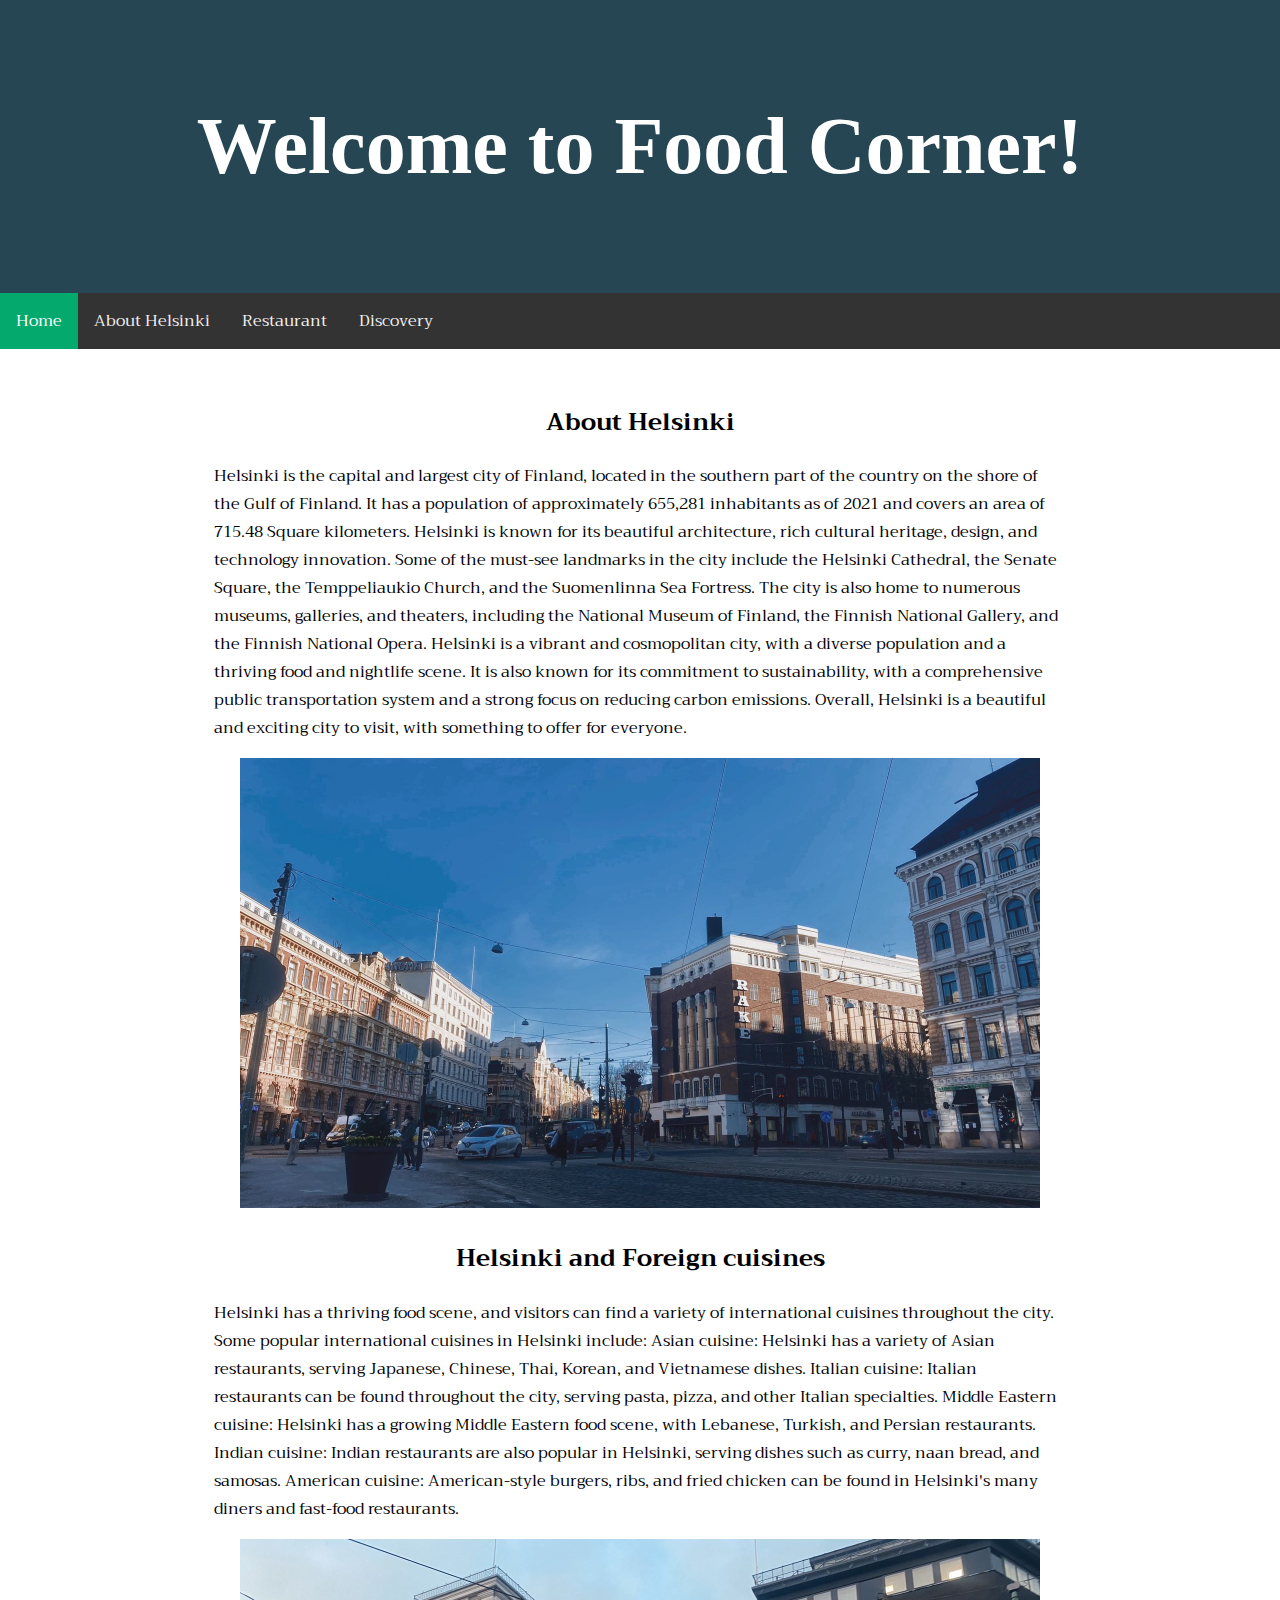
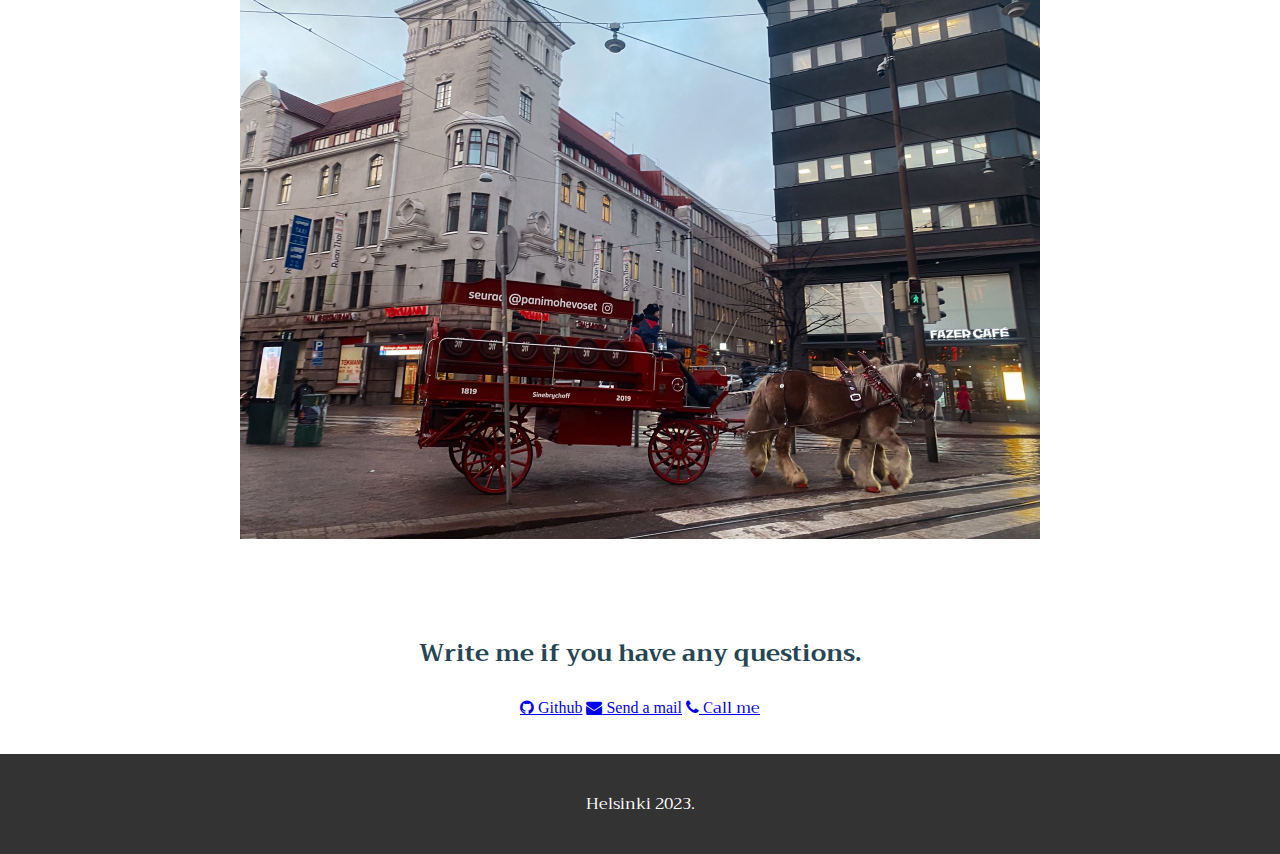
<file: abouthelsinki.html>
<!DOCTYPE html>
<html lang="en">
<head>
	<meta charset="UTF-8">
	<meta name="viewport" content="width=device-width, initial-scale=1.0" />
	<link rel="stylesheet" type="text/css" href="website.css">
	<link rel="stylesheet" href="https://fonts.googleapis.com/css?family=Trirong">
	<title>What's about Helsinki?</title>
</head>
<body>
	<head>
		<link rel="stylesheet" type="text/css" href="website.css">
		<link rel="stylesheet" href="https://fonts.googleapis.com/css?family=Trirong">
		<link rel="stylesheet" href="https://cdnjs.cloudflare.com/ajax/libs/font-awesome/4.7.0/css/font-awesome.min.css">
		<title>Welcome to Food Corner!</title>
		<script src="website.js">
		</script>
	</head>
	
	<body>
		<header>
			<h1>Welcome to Food Corner!</h1>
		</header>
		<div class = "topnav" id = "topnav">
			<nav>
				<a href="index.html" class = "active" alt ="home">Home</a>
				<a href="abouthelsinki.html" alt ="intro">About Helsinki</a>
				<a href="restaurants.html" alt ="restaurants">Restaurant</a>
				<a href="discovery.html" alt ="discovery">Discovery</a>
				<a href="javascript:void(0);" class="icon" onclick="myFunction()">
					<i class="fa fa-bars"></i>
				</a>
			</nav>
		</div>
	<section>
		<div class = "container">
		<h2 id = "title">About Helsinki</h2>
		<p class="content">Helsinki is the capital and largest city of Finland, located in the southern part of the country on the shore of the Gulf of Finland.
		
		It has a population of approximately 655,281 inhabitants as of 2021 and covers an area of 715.48 Square kilometers.
		
		Helsinki is known for its beautiful architecture, rich cultural heritage, design, and technology innovation.
		
		Some of the must-see landmarks in the city include the Helsinki Cathedral, the Senate Square, the Temppeliaukio Church, and the Suomenlinna Sea Fortress.
		
		The city is also home to numerous museums, galleries, and theaters, including the National Museum of Finland, the Finnish National Gallery, and the Finnish National Opera.
		
		Helsinki is a vibrant and cosmopolitan city, with a diverse population and a thriving food and nightlife scene. It is also known for its commitment to sustainability, with a comprehensive public transportation system and a strong focus on reducing carbon emissions.
		
		Overall, Helsinki is a beautiful and exciting city to visit, with something to offer for everyone.</p>
		<img src="images/helsinki Kamppi.jpeg" alt = "Kamppi Helsinki Finland 2023">
		</div>
		<div class = "container">
		<h2 id = "title">Helsinki and Foreign cuisines</h2>
		<p class="content">Helsinki has a thriving food scene, and visitors can find a variety of international cuisines throughout the city. Some popular international cuisines in Helsinki include:

			Asian cuisine: Helsinki has a variety of Asian restaurants, serving Japanese, Chinese, Thai, Korean, and Vietnamese dishes.
			
			Italian cuisine: Italian restaurants can be found throughout the city, serving pasta, pizza, and other Italian specialties.
			
			Middle Eastern cuisine: Helsinki has a growing Middle Eastern food scene, with Lebanese, Turkish, and Persian restaurants.
			
			Indian cuisine: Indian restaurants are also popular in Helsinki, serving dishes such as curry, naan bread, and samosas.
			
			American cuisine: American-style burgers, ribs, and fried chicken can be found in Helsinki's many diners and fast-food restaurants.</p>
		<img src="images/helsinki tram station.jpeg" alt = "Sornainen Helsinki Finland">		
		</div>
	</section>
</body>
<section id="contact" class="icon-bar">
	<div class="contact-section-header">
		<h2 class="info">Write me if you have any questions.</h2>
		<div class="profile-link">
			<a href="https://github.com/Janphan/" target="_blank" id="profile-link" class="fa fa-github"><i></i>
				Github</a>
			<a href="mailto:janphan061@gmail.com" class="fa fa-envelope"><i></i> Send a mail</a>
			<a href="tel:555-555-5555" class="btn contact-details"><i class="fa fa-phone"></i> Call me</a>
		</div>
	</div>
</section>
<footer>
	<p style="color:white;">
		Helsinki 2023.</p>
</footer>
</html>
</file>
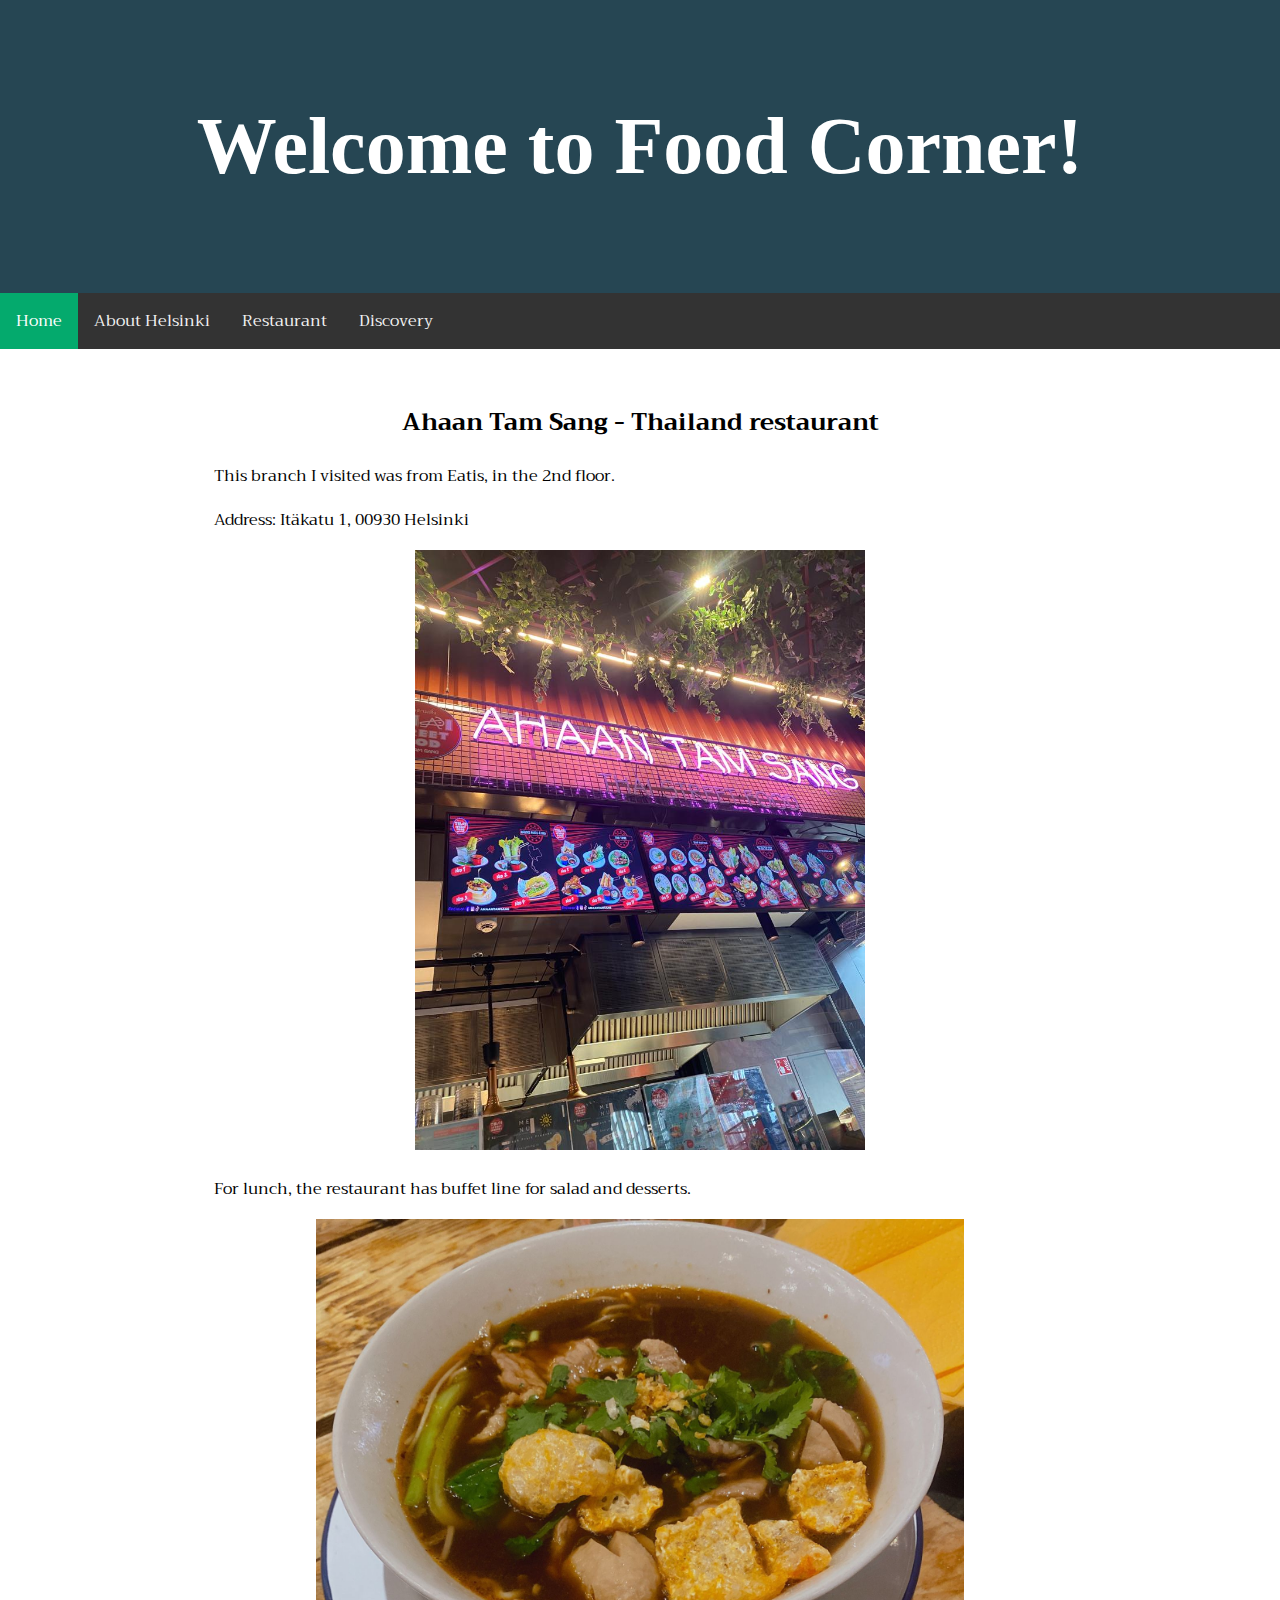
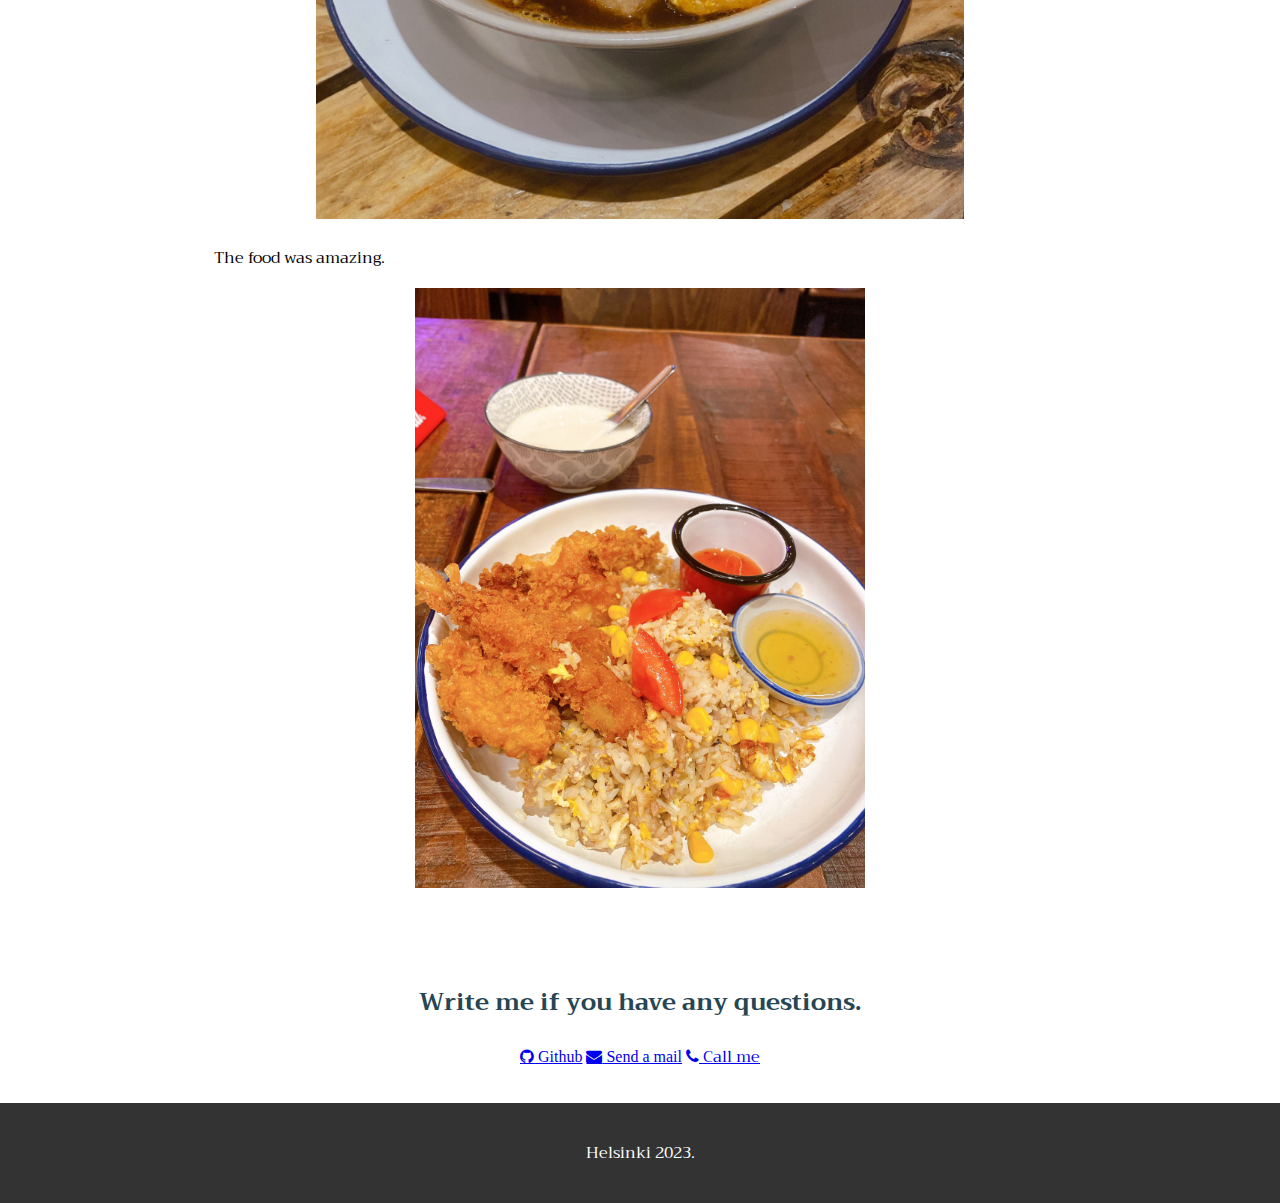
<file: Ahaan Tam Sang.html>
<!DOCTYPE html>
<html lang="en">
<head>
	<meta charset="UTF-8">
	<meta name="viewport" content="width=device-width, initial-scale=1.0" />
	<link rel="stylesheet" type="text/css" href="website.css">
	<link rel="stylesheet" href="https://fonts.googleapis.com/css?family=Trirong">
	<link rel="stylesheet" href="https://cdnjs.cloudflare.com/ajax/libs/font-awesome/4.7.0/css/font-awesome.min.css">
	<title>Welcome to Food Corner!</title>
	<script src="website.js">
	</script>
</head>

<body>
	<header>
		<h1>Welcome to Food Corner!</h1>
	</header>
	<div class = "topnav" id = "topnav">
		<nav>
			<a href="index.html" class = "active">Home</a>
			<a href="abouthelsinki.html" >About Helsinki</a>
			<a href="restaurants.html" >Restaurant</a>
			<a href="discovery.html" >Discovery</a>
			<a href="javascript:void(0);" class="icon" onclick="myFunction()">
				<i class="fa fa-bars"></i>
			</a>
		</nav>
	</div>
	<section>
		<div class = "container">
		<h2 id = "title">Ahaan Tam Sang - Thailand restaurant</h2>
		<p class="content">This branch I visited was from Eatis, in the 2nd floor.</p>
		<p class="content">Address: Itäkatu 1, 00930 Helsinki</p>
		<img src="images/Ahaan_tam_sang_outside.jpeg" alt = "Ahaan_tam_sang_outside Helsinki Finland" class="vertical-img">
		<p class="content"> For lunch, the restaurant has buffet line for salad and desserts.</p>
		<img src="images/Ahaan_tam_sang_dish1.jpeg" alt = "Dish name 1 in City Center Helsinki Finland" class="vertical-img">
		<p class="content">The food was amazing.</p>
		<img src="images/Ahaan_tam_sang_dish2.jpeg" alt = "Dish name 2 in City Center Helsinki Finland" class="vertical-img">
	</section>
</body>
<section id="contact" class="icon-bar">
	<div class="contact-section-header">
		<h2 class="info">Write me if you have any questions.</h2>
		<div class="profile-link">
			<a href="https://github.com/Janphan/" target="_blank" id="profile-link" class="fa fa-github"><i></i>
				Github</a>
			<a href="mailto:janphan061@gmail.com" class="fa fa-envelope"><i></i> Send a mail</a>
			<a href="tel:555-555-5555" class="btn contact-details"><i class="fa fa-phone"></i> Call me</a>
		</div>
	</div>
</section>
<footer>
	<p style="color:white;">
		Helsinki 2023.</p>
</footer>
</html>
</file>
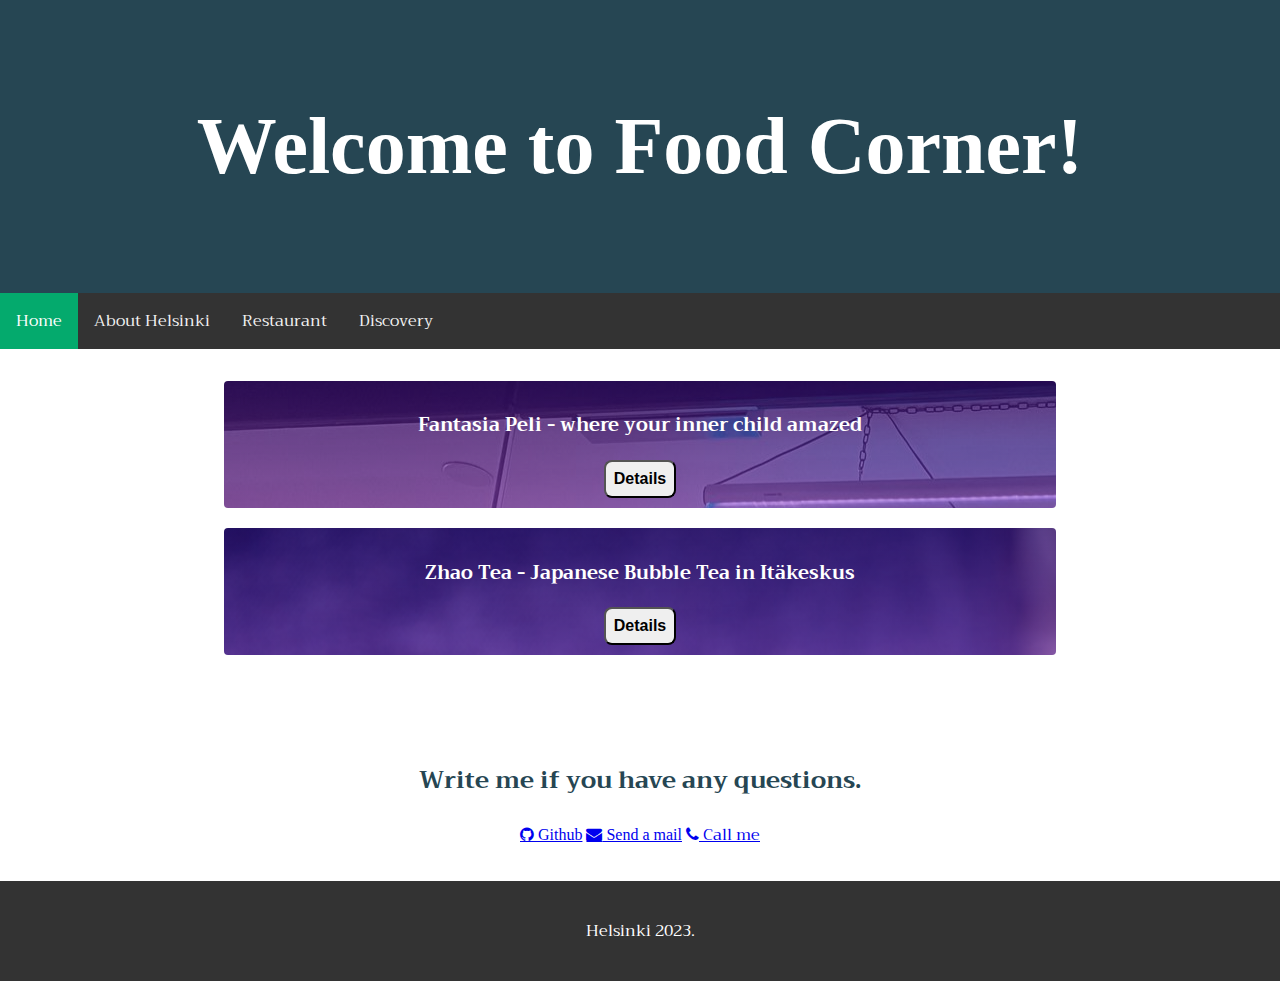
<file: discovery.html>
<!DOCTYPE html>
<html lang="en">
<head>
	<meta charset="UTF-8">
	<meta name="viewport" content="width=device-width, initial-scale=1.0" />
	<link rel="stylesheet" type="text/css" href="website.css">
	<link rel="stylesheet" href="https://fonts.googleapis.com/css?family=Trirong">
	<link rel="stylesheet" href="https://cdnjs.cloudflare.com/ajax/libs/font-awesome/4.7.0/css/font-awesome.min.css">
	<title>Welcome to Food Corner!</title>
	<script src="website.js">
	</script>
</head>

<body>
	<header>
		<h1>Welcome to Food Corner!</h1>
	</header>
	<div class = "topnav" id = "topnav">
		<nav>
			<a href="index.html" class = "active">Home</a>
			<a href="abouthelsinki.html" >About Helsinki</a>
			<a href="restaurants.html" >Restaurant</a>
			<a href="discovery.html" >Discovery</a>
			<a href="javascript:void(0);" class="icon" onclick="myFunction()">
				<i class="fa fa-bars"></i>
			</a>
		</nav>
	</div>
	<section>
	<div class="flex-container">
	<div class="flex-item-left e">
		<h3 id = "title" class="blog-title">Fantasia Peli - where your inner child amazed</h3>
		<button onclick="callPlace1()" class ="details">Details</button>
	</div>
	<div class="flex-item-right f">
		<h3 id = "title" class="blog-title">Zhao Tea - Japanese Bubble Tea in Itäkeskus</h3>
		<button onclick="callPlace2()" class ="details">Details</button>
	</div>
	</div>
	</section>
</body>
<section id="contact" class="icon-bar">
	<div class="contact-section-header">
		<h2 class="info">Write me if you have any questions.</h2>
		<div class="profile-link">
			<a href="https://github.com/Janphan/" target="_blank" id="profile-link" class="fa fa-github" class ="icon"><i></i>
				Github</a>
			<a href="mailto:janphan061@gmail.com" class="fa fa-envelope" class ="icon"><i></i> Send a mail</a>
			<a href="tel:555-555-5555" class="btn contact-details"><i class="fa fa-phone" class ="icon"></i> Call me</a>
		</div>
	</div>
</section>
<footer>
	<p style="color:white;">
		Helsinki 2023.</p>
</footer>
</html>
</file>
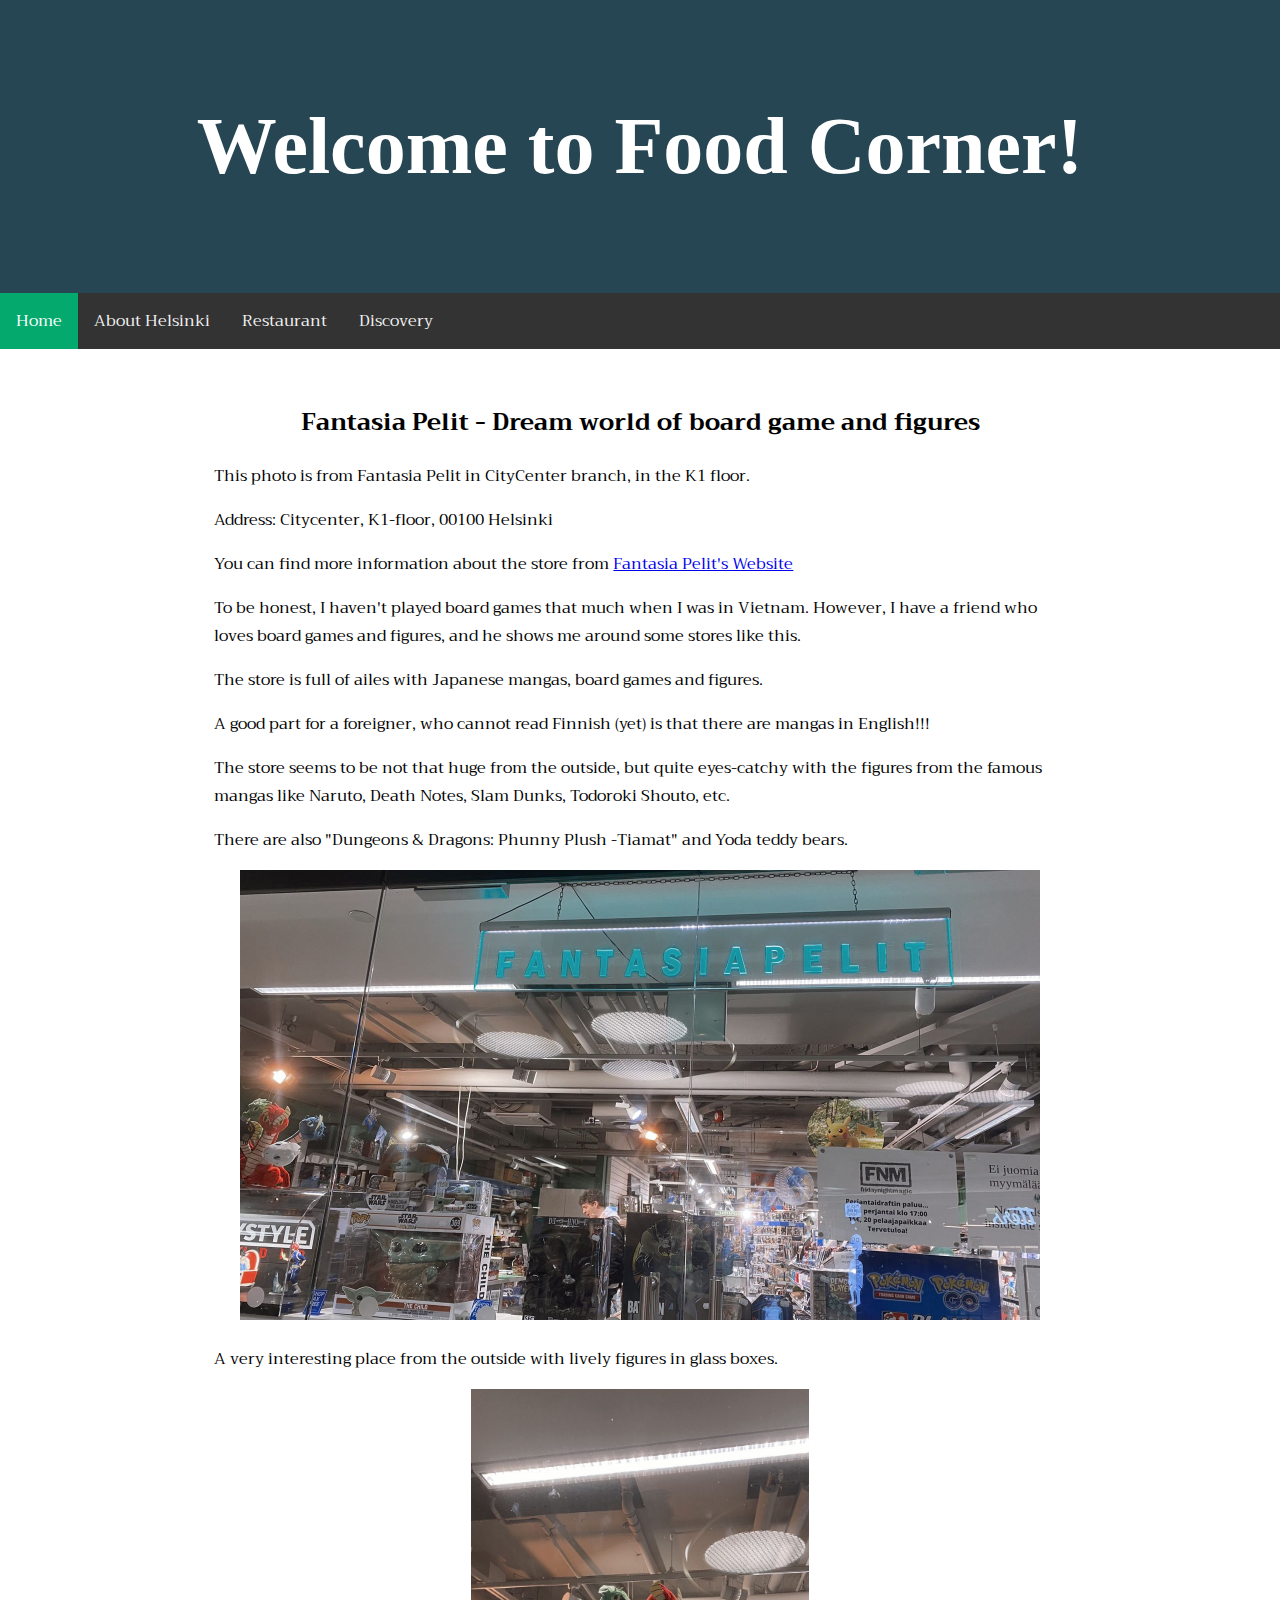
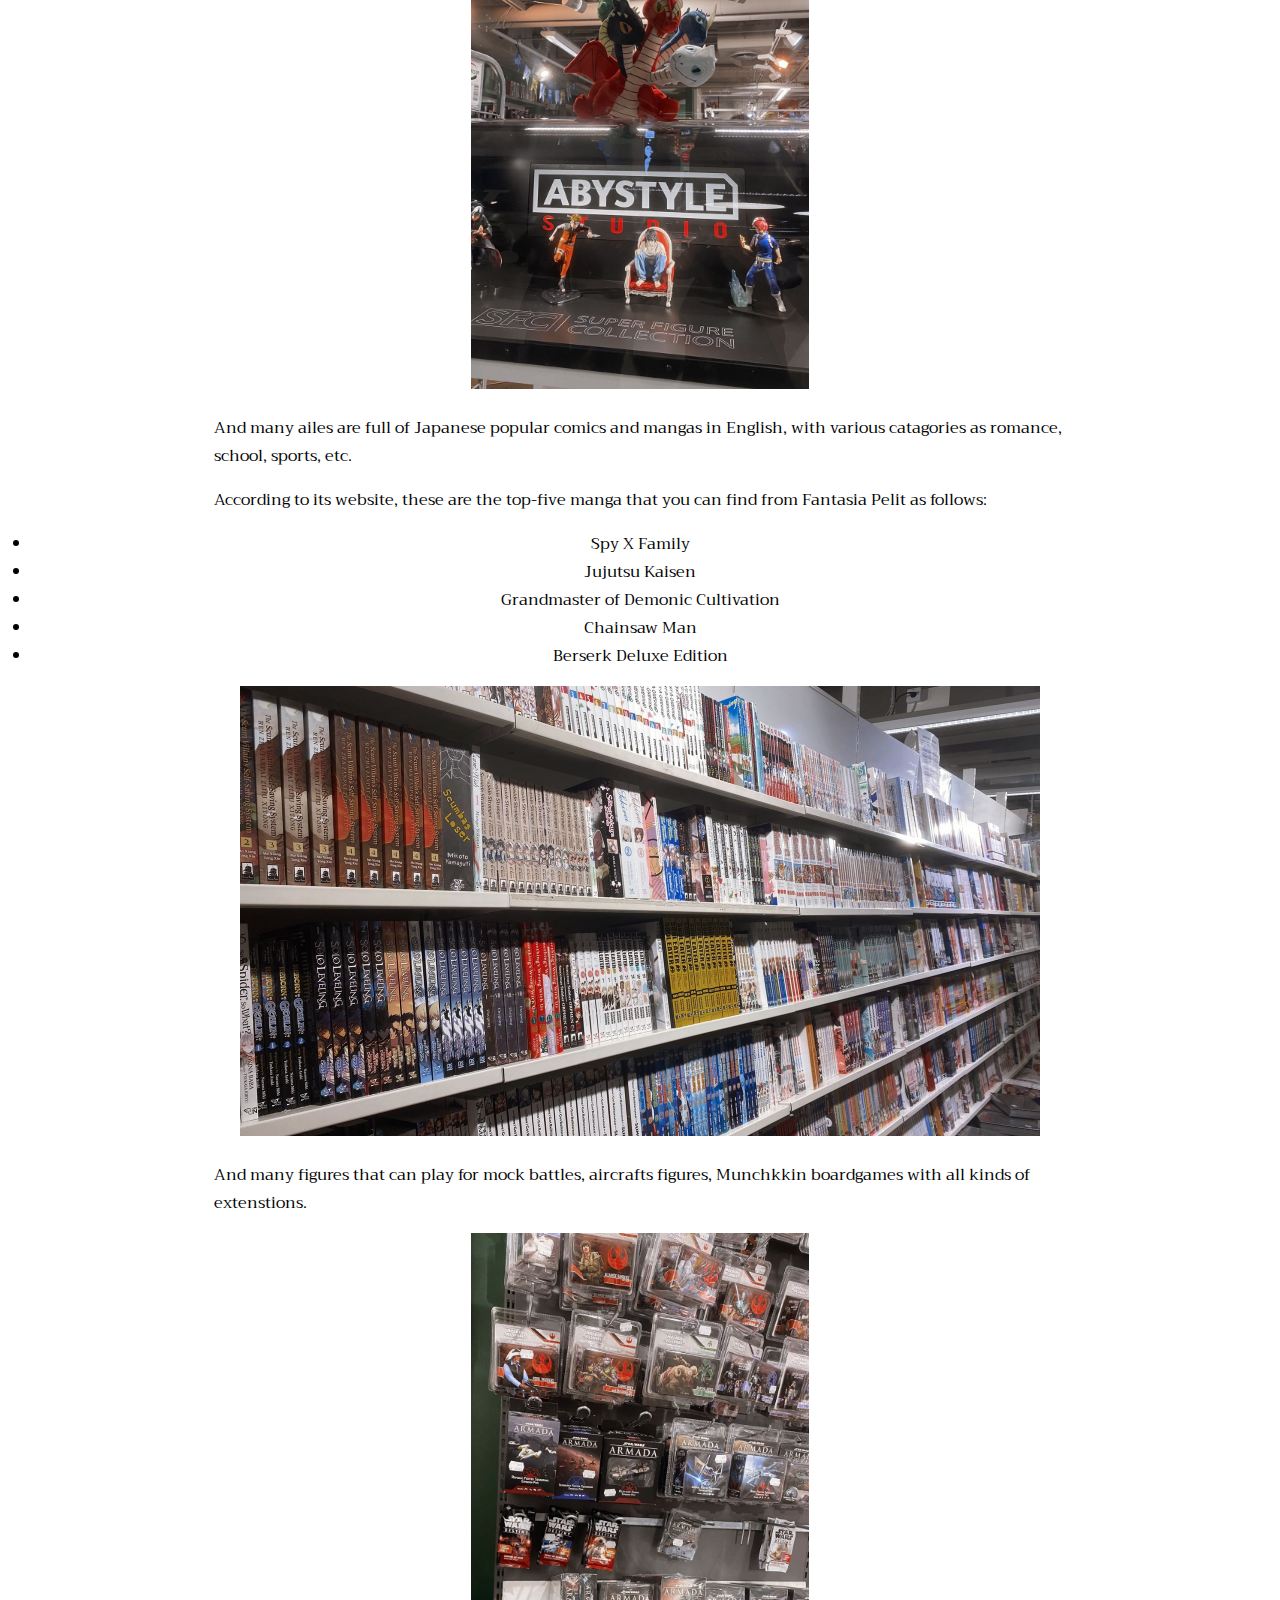
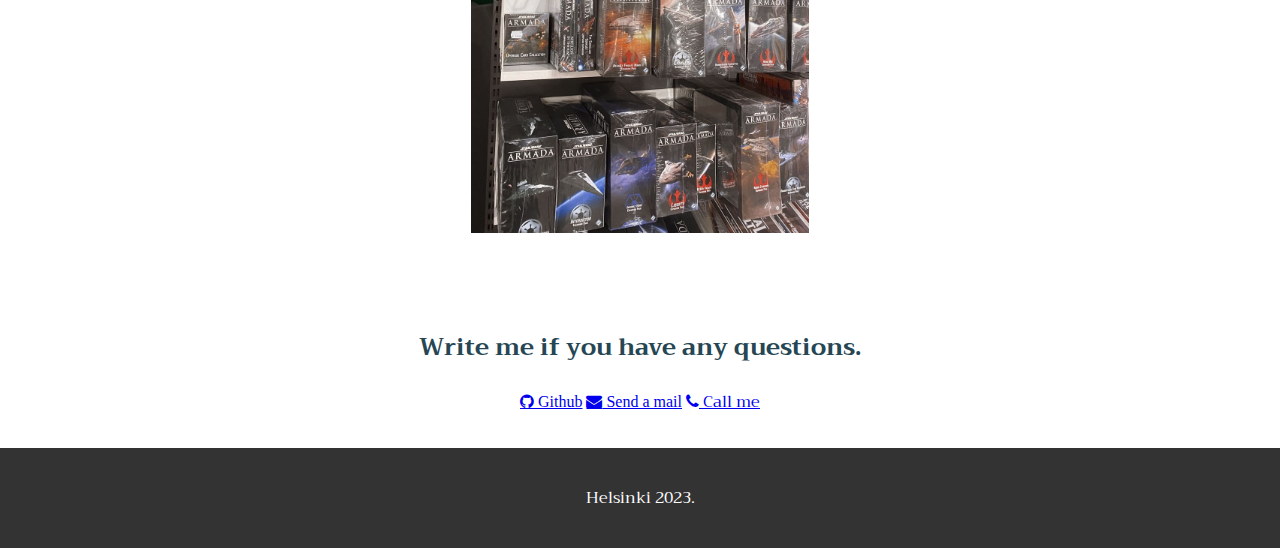
<file: Fantasia Peli.html>
<!DOCTYPE html>
<html lang="en">
<head>
	<meta charset="UTF-8">
	<meta name="viewport" content="width=device-width, initial-scale=1.0" />
	<link rel="stylesheet" type="text/css" href="website.css">
	<link rel="stylesheet" href="https://fonts.googleapis.com/css?family=Trirong">
	<link rel="stylesheet" href="https://cdnjs.cloudflare.com/ajax/libs/font-awesome/4.7.0/css/font-awesome.min.css">
	<title>Welcome to Food Corner!</title>
	<script src="website.js">
	</script>
</head>

<body>
	<header>
		<h1>Welcome to Food Corner!</h1>
	</header>
	<div class="topnav" id="topnav">
		<nav>
			<a href="index.html" class = "active">Home</a>
			<a href="abouthelsinki.html" >About Helsinki</a>
			<a href="restaurants.html" >Restaurant</a>
			<a href="discovery.html" >Discovery</a>
			<a href="javascript:void(0);" class="icon" onclick="myFunction()">
				<i class="fa fa-bars"></i>
			</a>
		</nav>
	</div>
	<section>
		<div class="container">
			<h2 id="title">Fantasia Pelit - Dream world of board game and figures</h2>
			<p class="content">This photo is from Fantasia Pelit in CityCenter branch, in the K1 floor.</p>
			<p class="content">Address: Citycenter, K1-floor, 00100 Helsinki</p>
			<p class="content">You can find more information about the store from <a
					href="https://www.fantasiapelit.com/">Fantasia Pelit's Website</a></p>
			<p class="content">To be honest, I haven't played board games that much when I was in Vietnam. However, I
				have a friend who loves board games and figures, and he shows me around some stores like this.</p>
			<p class="content">The store is full of ailes with Japanese mangas, board games and figures.</p>
			<p class="content">A good part for a foreigner, who cannot read Finnish (yet) is that there are mangas in
				English!!!</p>
			<p class="content">The store seems to be not that huge from the outside, but quite eyes-catchy with the
				figures from the famous mangas like Naruto, Death Notes, Slam Dunks, Todoroki Shouto, etc.</p>
			<p class="content">There are also "Dungeons & Dragons: Phunny Plush -Tiamat" and Yoda teddy bears.</p>
			<img src="images/fantasiapelit toy store outside.jpeg" alt="fantasiapelit toy stores Helsinki Finland">
			<p class="content">A very interesting place from the outside with lively figures in glass boxes.</p>
			<img src="images/outside toy store.jpeg" alt="fantasiapelit toy stores Helsinki Finland"
				class="vertical-img">
			<p class="content">And many ailes are full of Japanese popular comics and mangas in English, with various catagories as romance, school, sports, etc.</p>
			<p class="content">According to its website, these are the top-five manga that you can find from Fantasia Pelit as follows:</p>
			<p class="content">
				<li>Spy X Family </li>
				<li>Jujutsu Kaisen</li>
				<li>Grandmaster of Demonic Cultivation</li>
				<li>Chainsaw Man</li>
				<li>Berserk Deluxe Edition</li>
			</p>
			<img src="images/toy store 3.jpeg" alt="fantasiapelit toy stores Helsinki Finland">
			<p class="content">And many figures that can play for mock battles, aircrafts figures, Munchkkin boardgames with all kinds of extenstions.</p>
			<img src="images/toy store 2.jpeg" alt="fantasiapelit toy stores Helsinki Finland" class="vertical-img">
		</div>
	</section>
</body>
<section id="contact" class="icon-bar">
	<div class="contact-section-header">
		<h2 class="info">Write me if you have any questions.</h2>
		<div class="profile-link">
			<a href="https://github.com/Janphan/" target="_blank" id="profile-link" class="fa fa-github"><i></i>
				Github</a>
			<a href="mailto:janphan061@gmail.com" class="fa fa-envelope"><i></i> Send a mail</a>
			<a href="tel:555-555-5555" class="btn contact-details"><i class="fa fa-phone"></i> Call me</a>
		</div>
	</div>
</section>
<footer>
	<p style="color: white;">
		Helsinki 2023.</p>
</footer>

</html>
</file>
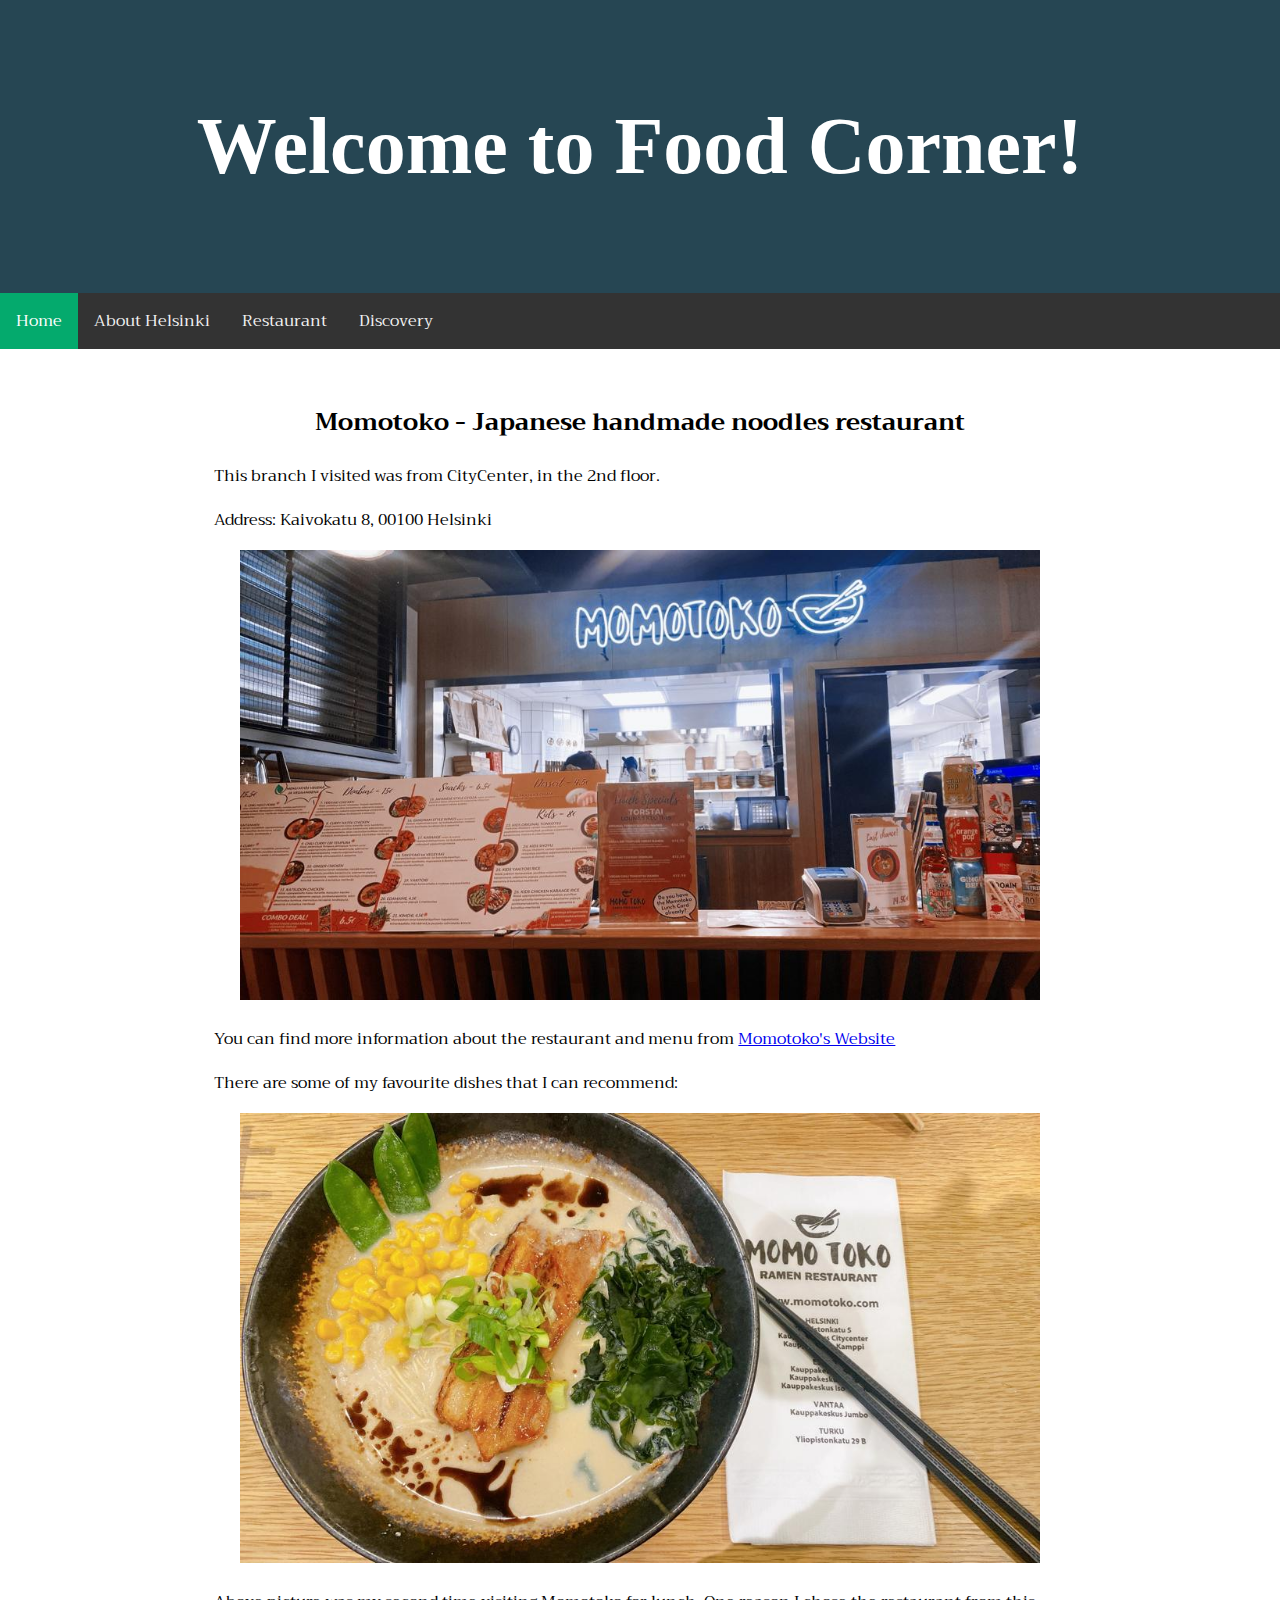
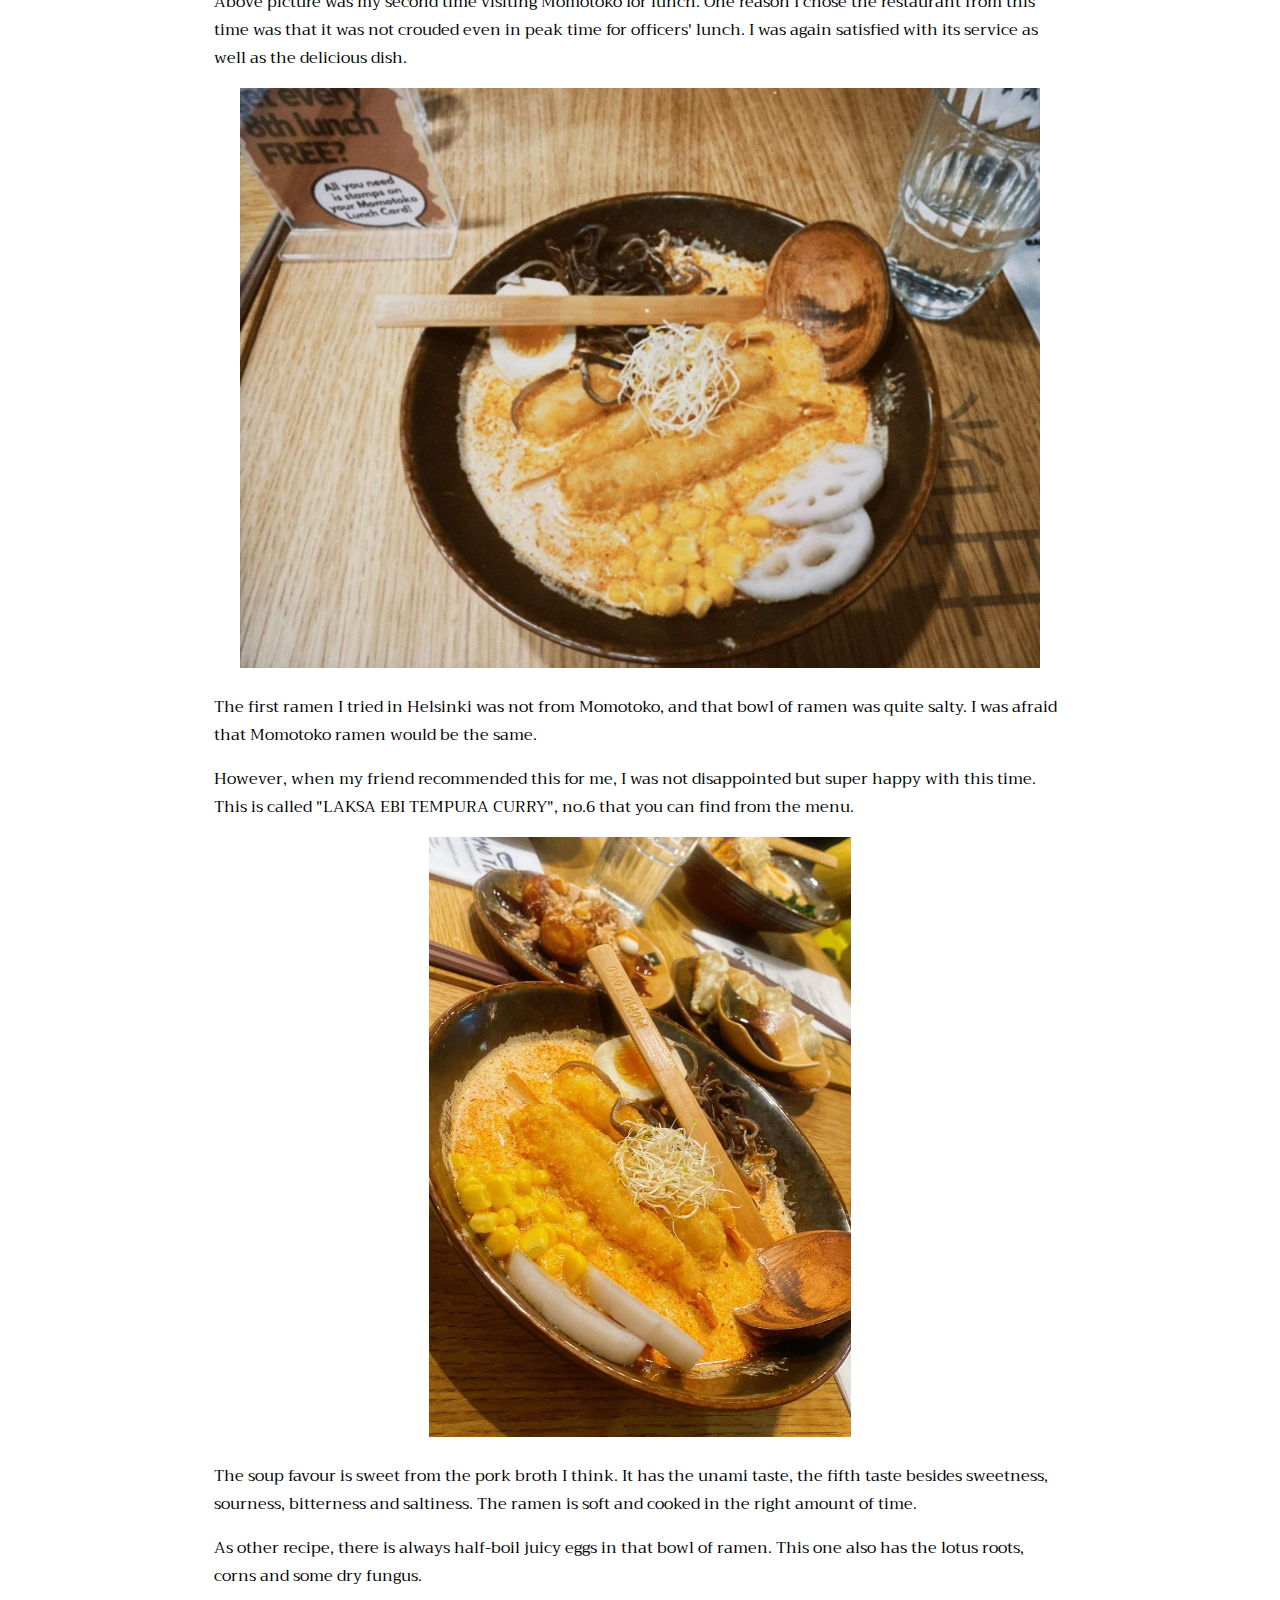
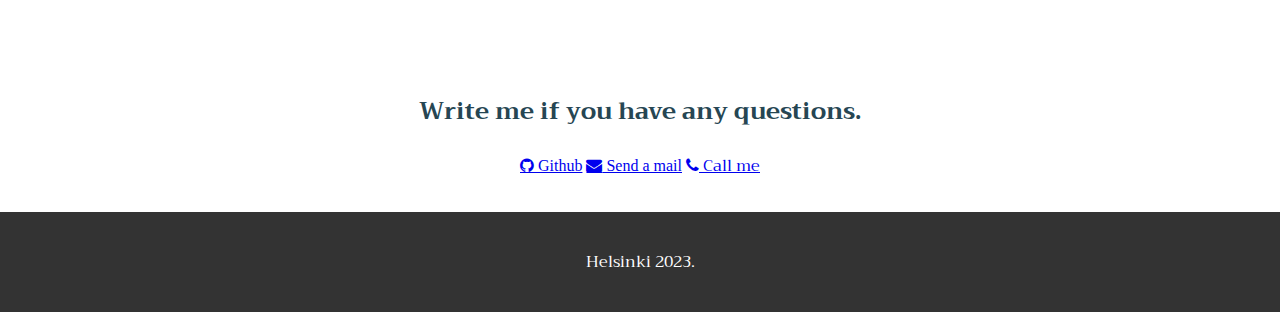
<file: momotoko.html>
<!DOCTYPE html>
<html lang="en">
<head>
	<meta charset="UTF-8">
	<meta name="viewport" content="width=device-width, initial-scale=1.0" />
	<link rel="stylesheet" type="text/css" href="website.css">
	<link rel="stylesheet" href="https://fonts.googleapis.com/css?family=Trirong">
	<link rel="stylesheet" href="https://cdnjs.cloudflare.com/ajax/libs/font-awesome/4.7.0/css/font-awesome.min.css">
	<title>Welcome to Food Corner!</title>
	<script src="website.js">
	</script>
</head>

<body>
	<header>
		<h1>Welcome to Food Corner!</h1>
	</header>
	<div class = "topnav" id = "topnav">
		<nav>
			<a href="index.html" class = "active">Home</a>
			<a href="abouthelsinki.html" >About Helsinki</a>
			<a href="restaurants.html" >Restaurant</a>
			<a href="discovery.html" >Discovery</a>
			<a href="javascript:void(0);" class="icon" onclick="myFunction()">
				<i class="fa fa-bars"></i>
			</a>
		</nav>
	</div>
	<section>
		<div class = "container">
		<h2 id = "title">Momotoko - Japanese handmade noodles restaurant</h2>
		<p class="content">This branch I visited was from CityCenter, in the 2nd floor.</p>
		<p class="content">Address: Kaivokatu 8, 00100 Helsinki</p>
		<img src="images/momotoko outside.jpeg" alt = "Momotoko restaurant Helsinki Finland" >
		<p class="content">You can find more information about the restaurant and menu from <a href="https://momotoko.com/">Momotoko's Website</a></p>
		<p class="content">There are some of my favourite dishes that I can recommend:</p>
		<img src="images/momotoko.jpeg" alt = "Dish name 1 in City Center Helsinki Finland">
		<p class="content">Above picture was my second time visiting Momotoko for lunch. One reason I chose the restaurant from this time was that it was not crouded even in peak time for officers' lunch. I was again satisfied with its service as well as the delicious dish.</p>
		<img src="images/momotoko curry shrimp ramen.jpeg" alt = "Curry Tempura shrimp ramen in City Center Helsinki Finland">
		<p class="content">The first ramen I tried in Helsinki was not from Momotoko, and that bowl of ramen was quite salty. I was afraid that Momotoko ramen would be the same.</p>
		<p class="content">However, when my friend recommended this for me, I was not disappointed but super happy with this time. This is called "LAKSA EBI TEMPURA CURRY", no.6 that you can find from the menu.</p>
		<img src="images/momotoko curry shrimp ramen2.jpeg" alt = "Curry Tempura shrimp ramen in City Center Helsinki Finland" class = "vertical-img">
		<p class="content">The soup favour is sweet from the pork broth I think. It has the unami taste, the fifth taste besides sweetness, sourness, bitterness and saltiness. The ramen is soft and cooked in the right amount of time.</p>	
		<p class="content">As other recipe, there is always half-boil juicy eggs in that bowl of ramen. This one also has the lotus roots, corns and some dry fungus.</p>
	</div>
	</section>
</body>
<section id="contact" class="icon-bar">
	<div class="contact-section-header">
		<h2 class="info">Write me if you have any questions.</h2>
		<div class="profile-link">
			<a href="https://github.com/Janphan/" target="_blank" id="profile-link" class="fa fa-github"><i></i>
				Github</a>
			<a href="mailto:janphan061@gmail.com" class="fa fa-envelope"><i></i> Send a mail</a>
			<a href="tel:555-555-5555" class="btn contact-details"><i class="fa fa-phone"></i> Call me</a>
		</div>
	</div>
</section>
<footer>
	<p style="color:white;">
		Helsinki 2023.</p>
</footer>
</html>
</file>
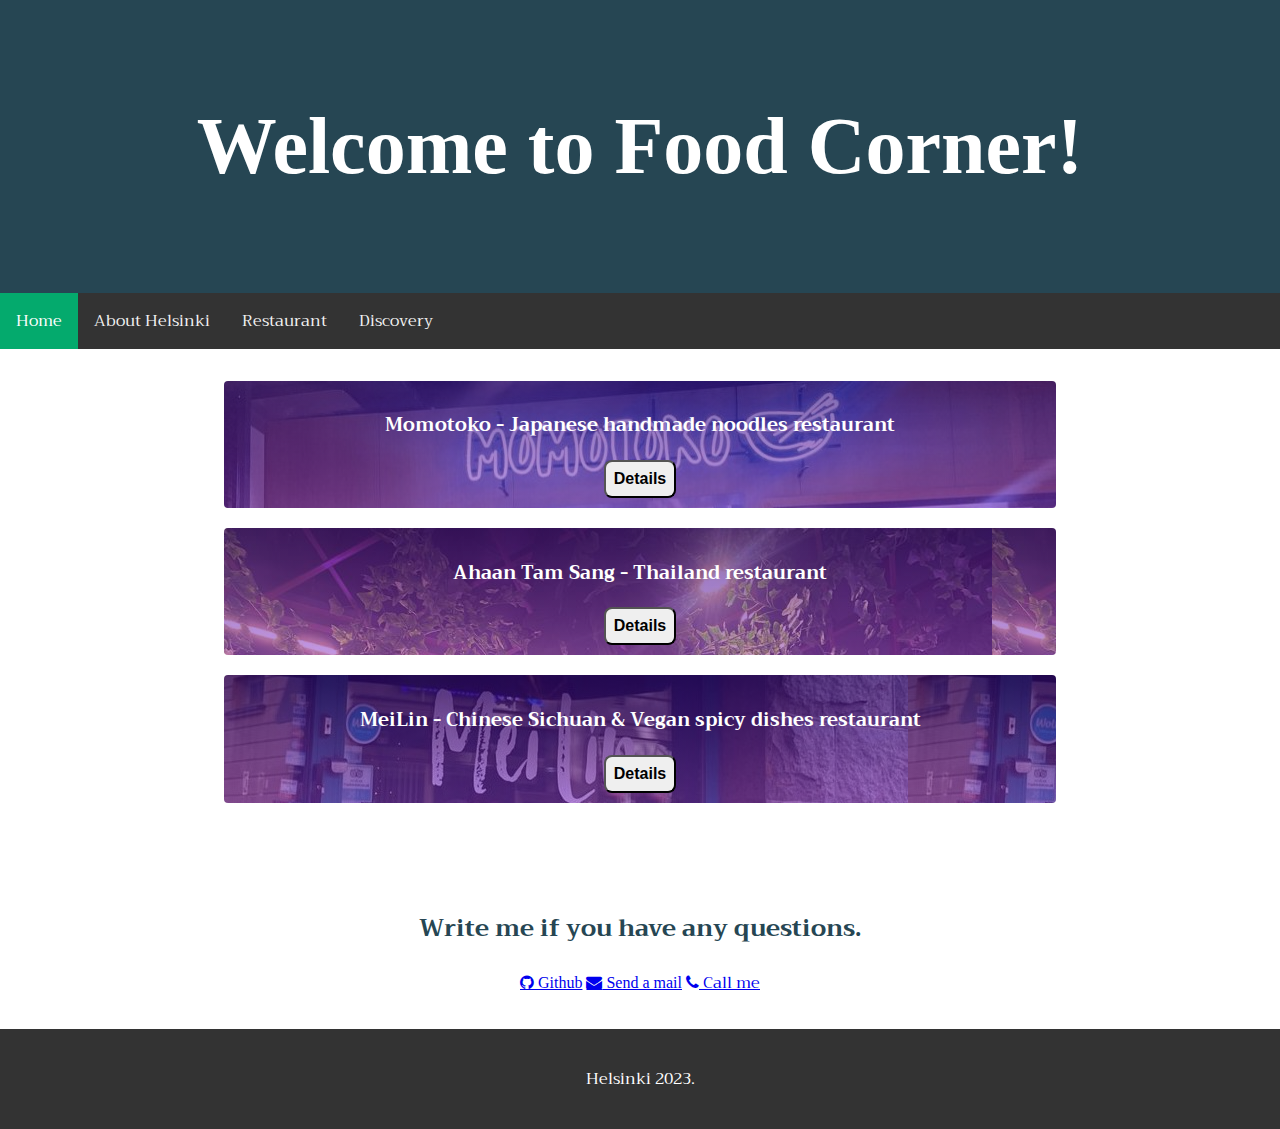
<file: restaurants.html>
<!DOCTYPE html>
<html lang="en">
<head>
	<meta charset="UTF-8">
	<meta name="viewport" content="width=device-width, initial-scale=1.0" />
	<link rel="stylesheet" type="text/css" href="website.css">
	<link rel="stylesheet" href="https://fonts.googleapis.com/css?family=Trirong">
	<link rel="stylesheet" href="https://cdnjs.cloudflare.com/ajax/libs/font-awesome/4.7.0/css/font-awesome.min.css">
	<title>Welcome to Food Corner!</title>
	<script src="website.js">
	</script>
</head>

<body>
	<header>
		<h1>Welcome to Food Corner!</h1>
	</header>
	<div class = "topnav" id = "topnav">
		<nav>
			<a href="index.html" class = "active">Home</a>
			<a href="abouthelsinki.html" >About Helsinki</a>
			<a href="restaurants.html" >Restaurant</a>
			<a href="discovery.html" >Discovery</a>
			<a href="javascript:void(0);" class="icon" onclick="myFunction()">
				<i class="fa fa-bars"></i>
			</a>
		</nav>
	</div>
	<section>
	<div class="flex-container">
	<div class="flex-item-left b">
		<h3 id = "title" class="blog-title">Momotoko - Japanese handmade noodles restaurant</h3>
		<button onclick="callRes1()" class ="details">Details</button>
	</div>
	<div class="flex-item-right c">
		<h3 id = "title" class="blog-title">Ahaan Tam Sang - Thailand restaurant</h3>
		<button onclick="callRes2()" class ="details">Details</button>
	</div>
	<div class="flex-item-left d">
		<h3 id = "title" class="blog-title">MeiLin - Chinese Sichuan & Vegan spicy dishes restaurant</h3>
		<button onclick="callRes3()" class ="details">Details</button>
	</div>
	</div>
	</section>
</body>
<section id="contact" class="icon-bar">
	<div class="contact-section-header">
		<h2 class="info">Write me if you have any questions.</h2>
		<div class="profile-link">
			<a href="https://github.com/Janphan/" target="_blank" id="profile-link" class="fa fa-github"><i></i>
				Github</a>
			<a href="mailto:janphan061@gmail.com" class="fa fa-envelope"><i></i> Send a mail</a>
			<a href="tel:555-555-5555" class="btn contact-details"><i class="fa fa-phone"></i> Call me</a>
		</div>
	</div>
</section>
<footer>
	<p style="color:white;">
		Helsinki 2023.</p>
</footer>
</html>
</file>
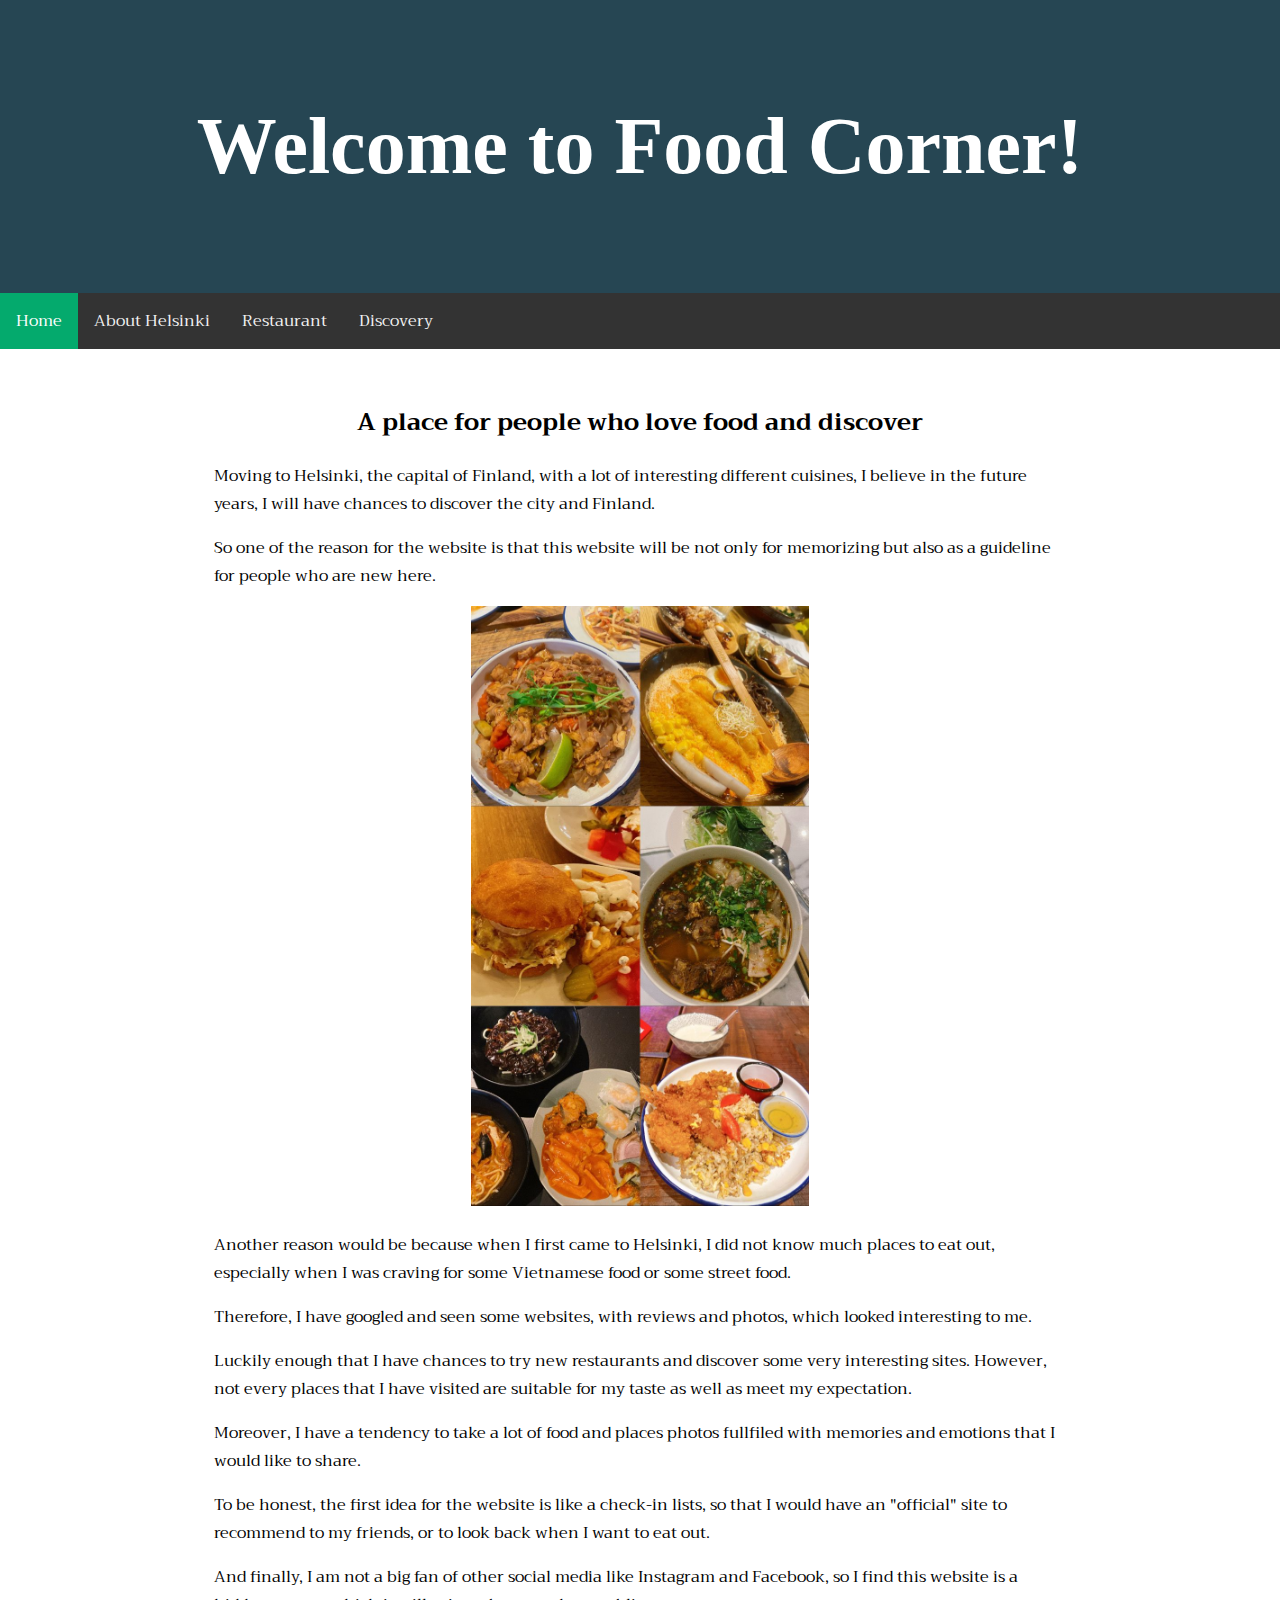
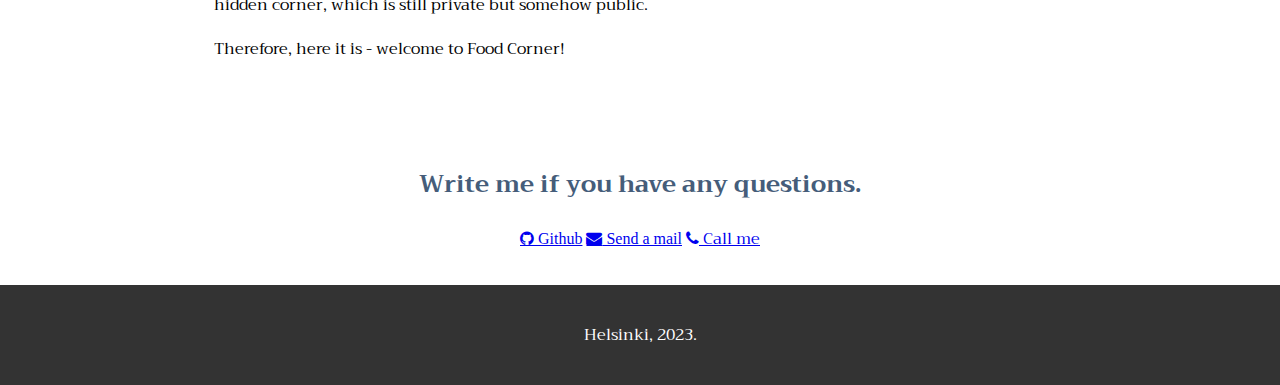
<file: welcometofoodcorner.html>
<!DOCTYPE html>
<html>

<head>
	<link rel="stylesheet" type="text/css" href="website.css">
	<link rel="stylesheet" href="https://fonts.googleapis.com/css?family=Trirong">
	<link rel="stylesheet" href="https://cdnjs.cloudflare.com/ajax/libs/font-awesome/4.7.0/css/font-awesome.min.css">
	<title>Welcome to Food Corner!</title>
	<script src="website.js">
	</script>
</head>

<body>
	<header>
		<h1>Welcome to Food Corner!</h1>
	</header>
	<div class="topnav" id="topnav">
		<nav>
			<a href="https://myy.haaga-helia.fi/~bhe103/OSE/web2/welcometofoodcorner" class="active">Home</a>
			<a href="https://myy.haaga-helia.fi/~bhe103/OSE/web2/abouthelsinki">About Helsinki</a>
			<a href="https://myy.haaga-helia.fi/~bhe103/OSE/web2/restaurants">Restaurant</a>
			<a href="https://myy.haaga-helia.fi/~bhe103/OSE/web2/discovery">Discovery</a>
			<a href="javascript:void(0);" class="icon" onclick="myFunction()">
				<i class="fa fa-bars"></i>
			</a>
		</nav>
	</div>
	<section>
		<div class="container" class = "div-img" >
			<h2 id="title">A place for people who love food and discover</h2>
			<p class="content">Moving to Helsinki, the capital of Finland, with a lot of interesting different cuisines,
				I believe in the future years, I will have chances to discover the city and Finland. </p>
			<p class="content">So one of the reason for the website is that this website will be not only for memorizing
				but also as a guideline for people who are new here.</p>
			<img src="images/layout.jpeg" alt="Some examples of dishes in restaurants Helsinki" class="vertical-img">
			<p class="content">Another reason would be because when I first came to Helsinki, I did not know much places
				to eat out, especially when I was craving for some Vietnamese food or some street food.</p>
			<p class="content">Therefore, I have googled and seen some websites, with reviews and photos, which looked
				interesting to me.</p>
			<p class="content">Luckily enough that I have chances to try new restaurants and discover some very
				interesting sites. However, not every places that I have visited are suitable for my taste as well as
				meet my expectation.</p>
			<p class="content">Moreover, I have a tendency to take a lot of food and places photos fullfiled with
				memories and emotions that I would like to share.</p>
			<p class="content">To be honest, the first idea for the website is like a check-in lists, so that I would
				have an "official" site to recommend to my friends, or to look back when I want to eat out.</p>
			<p class="content">And finally, I am not a big fan of other social media like Instagram and Facebook, so I
				find this website is a hidden corner, which is still private but somehow public.</p>
			<p class="content">Therefore, here it is - welcome to Food Corner!</p>
		</div>
	</section>
</body>
<section id="contact" class="icon-bar">
	<div class="contact-section-header">
		<h2 style="color:#455d7a;">Write me if you have any questions.</h2>
		<div class="profile-link">
			<a href="https://github.com/Janphan/" target="_blank" id="profile-link" class="fa fa-github"><i></i>
				Github</a>
			<a href="mailto:janphan061@gmail.com" class="fa fa-envelope"><i></i> Send a mail</a>
			<a href="tel:555-555-5555" class="btn contact-details"><i class="fa fa-phone"></i> Call me</a>
		</div>
	</div>
</section>
<footer>
	<p style="color:white;">
		Helsinki, 2023.</p>
</footer>

</html>
</file>
<file: website.css>
body {
			margin: 0;
			padding: 0;
			font-family: "Trirong", serif;
			font-size: 1rem;
		}

		header {
			background-color: #264653;
			color: white;
			padding: 1.3rem;
			text-align: center;
			font-family: Roboto Mono;
		}

		h1 {
			margin: 1em auto;
			text-align: center;
			font-size: 5rem;
		}

		.b,
		.c,
		.d,
		.e,
		.f {
			text-align: center;
			border-radius: 4px;
			width: 960px;
			height: auto;
		}

		.blog-title {
			color: white;
			font-weight: bolder;
		}

		section {
			padding: 2rem;
			text-align: center;
		}

		p.content {
			text-align: left;
			margin-top: 1rem;
			margin-bottom: 1rem;
			margin-right: 15%;
			margin-left: 15%;
		}

		/* format flex restaurant page */
		.flex-container {
			display: flex;
			flex-direction: column;
			align-items: center;
		}

		.flex-item-left {
			flex: 50%;
		}

		.flex-item-right {
			flex: 50%;
		}

		/*momo flex background */
		.b,
		.c,
		.d,
		.e,
		.f {
			margin-bottom: 20px;
			padding: 10px;
			background-size: cover;
		}

		.b {
			background: linear-gradient(rgba(55, 7, 122, 0.6), rgba(138, 49, 202, 0.5)), url(images/momotoko\ outside\ -\ flex.jpeg);
		}

		/*ahaan tam sang flex background */

		.c {
			background: linear-gradient(rgba(55, 7, 122, 0.6), rgba(138, 49, 202, 0.5)), url(images/Ahaan_tam_sang_outside.jpeg);
		}

		.d {
			background: linear-gradient(rgba(55, 7, 122, 0.6), rgba(138, 49, 202, 0.5)), url(images/Meilin_outside\ -\ background.jpeg);
		}

		.e {
			background: linear-gradient(rgba(55, 7, 122, 0.6), rgba(138, 49, 202, 0.5)), url(images/fantasiapelit\ toy\ store\ outside.jpeg);
		}

		.f {
			background: linear-gradient(rgba(55, 7, 122, 0.6), rgba(138, 49, 202, 0.5)), url(images/zhao_tea.png);
		}
		/* more infor*/
		.info,
		.icon {
			color: #264653;
		}
		footer {
			background-color: #333;
			color: white;
			padding: 20px;
			text-align: center;
		}

		/* button style */
		.details {
			float: center;
			padding: 0.5rem;
			text-align: center;
			border-radius: 0.5rem;
			font-weight: 550;
			font-size: 1rem;
		}
		/*button hover */
		.details:hover {
			background-color: black;
			color: yellow;
		  }

		/* Basic */
		/* Add a black background color to the top navigation */
		.topnav {
			background-color: rgb(51, 51, 51);
			overflow: hidden;
		}

		/* Style the links inside the navigation bar */
		.topnav a {
			float: left;
			display: block;
			color: #f2f2f2;
			text-align: center;
			padding: 14px 16px;
			text-decoration: none;
			font-size: 1rem;
		}

		/* Change the color of links on hover */
		.topnav a:hover {
			background-color: black;
			color: yellow;
		}

		/* Add an active class to highlight the current page */
		.topnav a.active {
			background-color: #04AA6D;
			color: white;
		}

		/* Hide the link that should open and close the topnav on small screens */
		.topnav .icon {
			display: none;
		}

		/* edit img size */
		img,
		video,
		.b,
		.c,
		.d,
		.e,
		.f {
			border-radius: 4px;
			width: 800px;
			height: auto;
			padding-left: 1rem;
			padding-right: 1rem;
		}

		img.vertical-img {
			width: auto;
			max-height: 600px;
		}

		.div-img {
			justify-content: center;
			align-items: center;
			display: flex;
			padding-top: 20%;
		}

		@media screen and (max-device-width: 600px) {
			.topnav a:not(:first-child) {
				display: none;
			}

			.topnav a.icon {
				float: right;
				display: block;
			}
		}

		@media screen and (max-device-width: 600px) {
			.topnav.responsive {
				position: relative;
			}

			.topnav.responsive a.icon {
				position: absolute;
				right: 0;
				top: 0;
			}

			.topnav.responsive a {
				float: none;
				display: block;
				text-align: left;
			}
		}

		@media screen and (max-device-width: 600px) {
			.topnav a:not(:first-child) {
				display: none;
			}

			.topnav a.icon {
				float: right;
				display: block;
			}
		}

		@media screen and (max-device-width: 600px) {
			.topnav.responsive {
				position: relative;
			}

			.topnav.responsive .icon {
				position: absolute;
				right: 0;
				top: 0;
			}

			.topnav.responsive a {
				float: none;
				display: block;
				text-align: left;
			}
		}

		@media screen and (max-device-width: 600px) {
			h1 {
				margin: 1em auto;
				text-align: center;
				font-size: 8rem;
			}

			.topnav a {
				float: left;
				font-size: 2.5rem;
			}

			img,
			video,
			.b,
			.c,
			.d,
			.e,
			.f {
				border-radius: 4px;
				width: 100%;
				height: auto;
			}

			body {
				font-size: 2.5rem;
			}

			p.content {
				text-align: left;
				margin-top: 1rem;
				margin-bottom: 1rem;
				margin-right: 5%;
				margin-left: 5%;
			}

			/* format flex responsive restaurant page */
			@media (max-width: 600px) {

				.flex-item-right,
				.flex-item-left {
					flex: 100%;
				}
			}
		}
		/* button style responsive*/
		@media screen and (max-device-width: 600px) {
			.details {
			float: center;
			padding: 1rem;
			text-align: center;
			border-radius: 0.5rem;
			font-weight: 550;
			font-size: 1.5rem;
		}
	}
</file>
